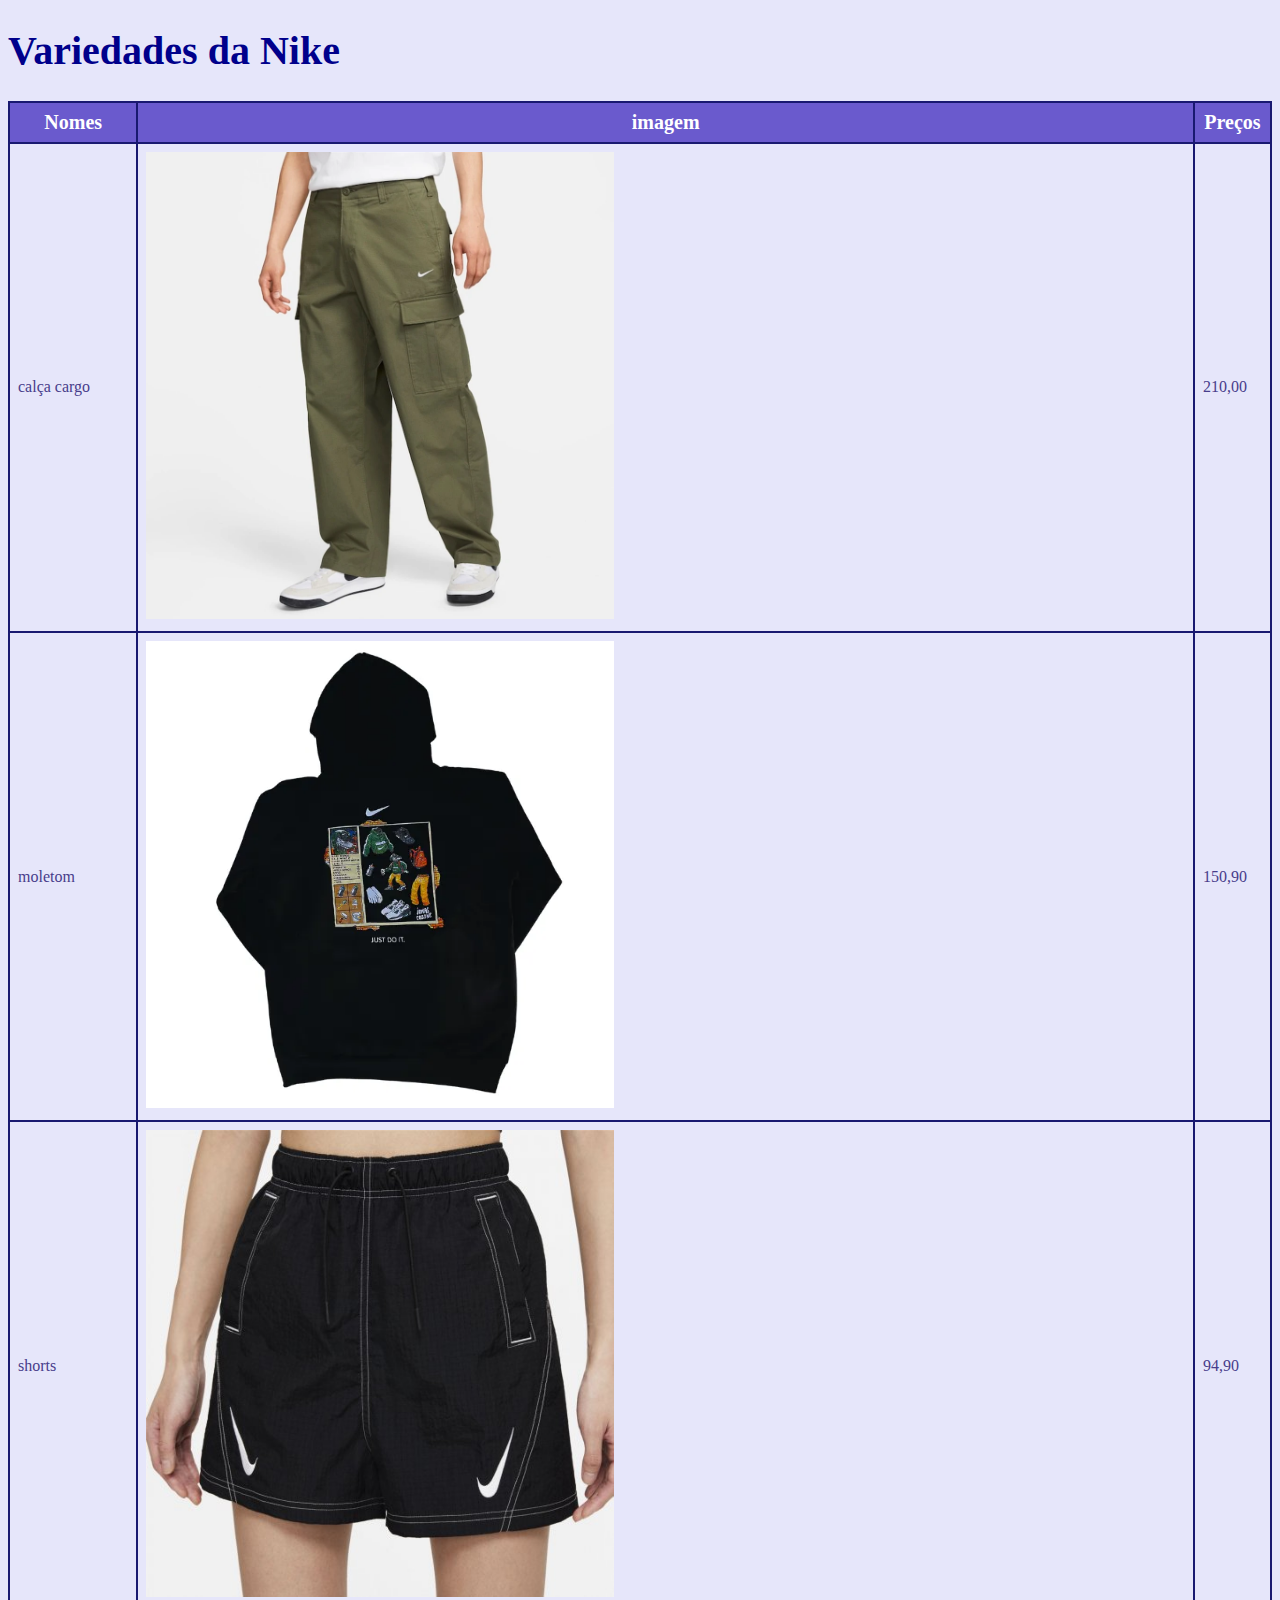
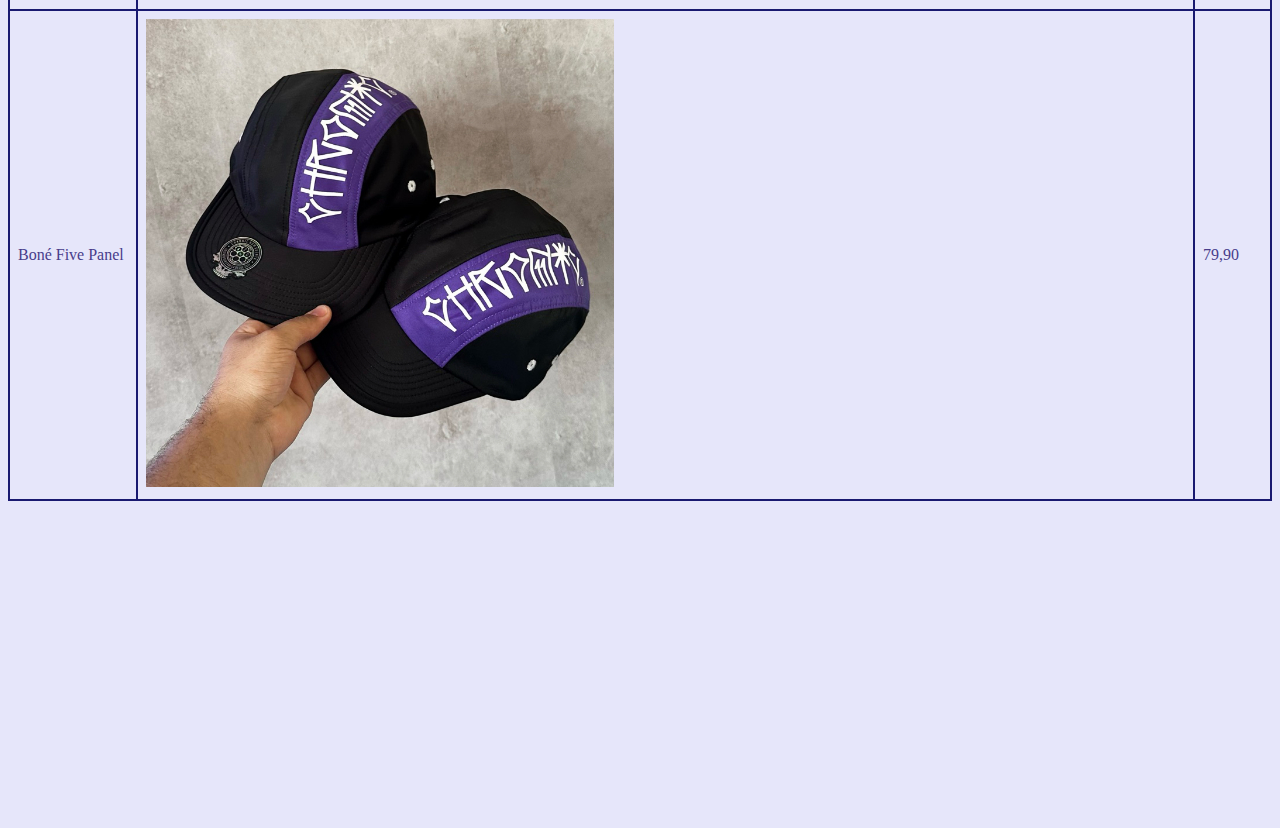
<file: fotos.html>
<!DOCTYPE html>
<html lang="en">
<head>
  <meta charset="UTF-8">
  <meta http-equiv="X-UA-Compatible" content="IE=edge">
  <meta name="viewport" content="width=device-width, initial-scale=1.0">
  <title>Páginas de Fotos</title>
  
</head>
<style>

  table { 
    width: 100%;
    border-collapse: collapse;
    }

    th, td { 
      border: 2px solid #191970;
      padding: 8px;
      tex-align: center;
    }

    th {
      background-color:#6A5ACD;
      color: white; 
      font-family: comic sans ms;
      font-size: 20px;
      font-weight: bold;
    }

    h1 { color: darkblue; /* cor da titulo */
         font-family: comic sans ms;
         font-size: 40px;
         font-weight: bold;}

    p { color: mediumpurple; /* cor da paragrafo */ 
       font-family: comic sans ms;
       font-size: 30px;
       font-weight: bold;}

    td { color: #483D8B; /* cor do texto da tabela */}

    body { background-color: #E6E6FA; /* Define o fundo da pagina */}

</style>

<body>

  <h1>Variedades da Nike</h1>

  <table>
    <thead>

      <tr>
        <th>Nomes</th>
        <th>imagem</th>
        <th>Preços</th>
      </tr>

    </thead>
    <tbody>

      <tr>
        <td> calça cargo </td>
        <td> <img src="calçacargo.webp" alt="calça" style="width: 45%;" /> </td>
        <td> 210,00 </td>
      </tr>

      <tr>
        <td> moletom </td>
        <td> <img src="mole.webp" alt="mole" style="width: 45%;" /> </td>
        <td> 150,90 </td>
      </tr>

      <tr>
        <td> shorts </td>
        <td> <img src="short-nike-.webp" alt="shorts" style="width: 45%;" /> </td>
        <td> 94,90 </td>
      </tr>
      
      <tr> 
        <td> Boné Five Panel </td>
        <td> <img src="boneFivePanel.webp" alt="boné" style="width:  45%;" /> </td>
        <td> 79,90 </td>

    </tbody>
  </table>


  <iframe width="560" height="315" src="https://www.youtube.com/embed/S1-QwIRjM-A?si=iUl2nGgsyeI367kJ" title="YouTube video player" frameborder="0" allow="accelerometer; autoplay; clipboard-write; encrypted-media; gyroscope; picture-in-picture; web-share" referrerpolicy="strict-origin-when-cross-origin" allowfullscreen></iframe>
  
  
</body>
</html>
</file>
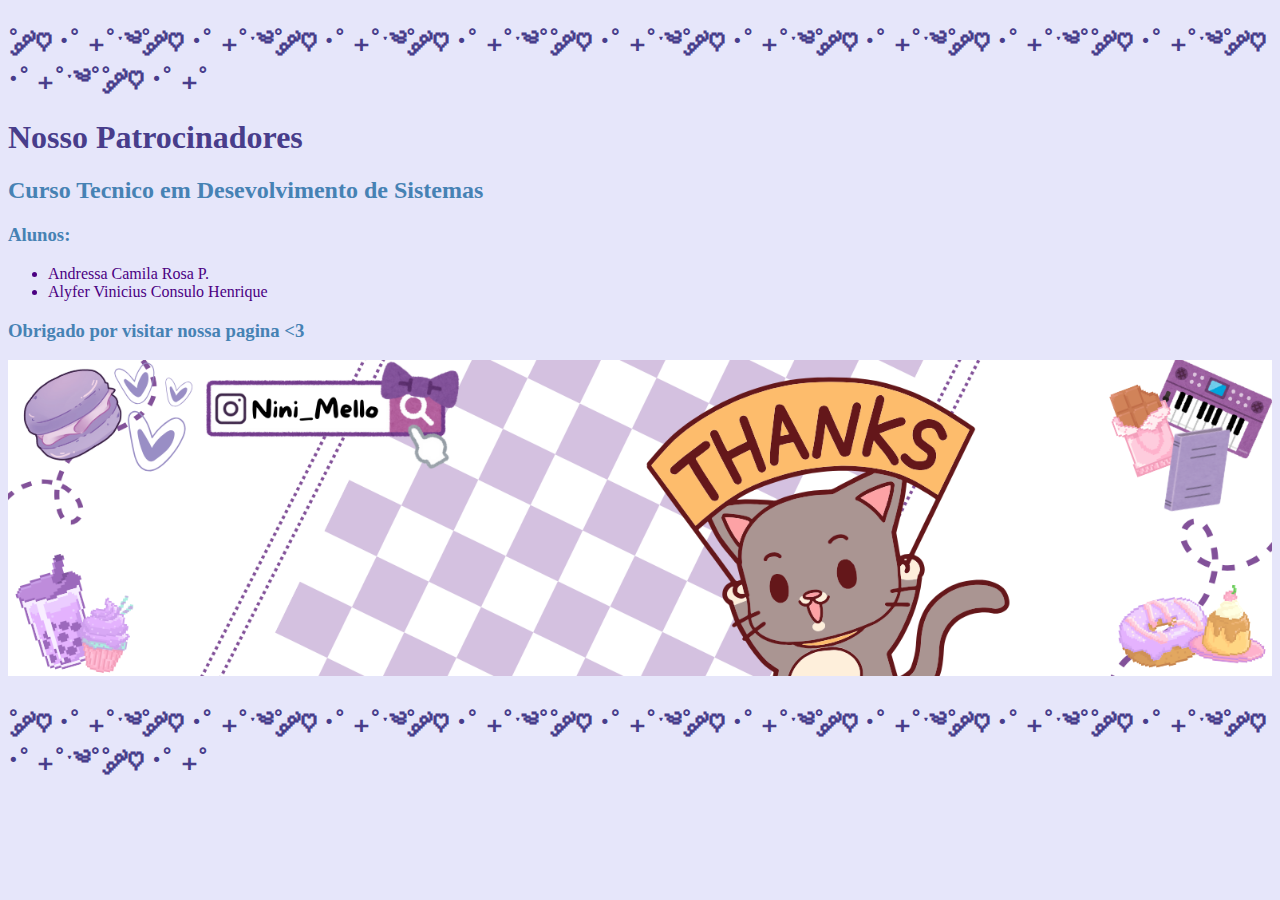
<file: maça.html>
<!DOCTYPE html>
<html lang="en">

<head>
  <meta charset="UTF-8" />
  <meta http-equiv="X-UA-Compatible" <meta name="viewport" content="width=device-width, initial-scale=1.0" />
  <title>Nossos Patrocinadores</title>

  <style>

   table { 
     width: 100%;
     border-collapse: collapse;
     }
     th, td { 
       border: 2px solid black;
       padding: 8px;
       tex-align: center;
     }

     th {
       background-color: teal;
       color: white;
     }



    h1 { color: #483D8B; /* cor da titulo */}

    h2 { color: #4682B4; /* cor da titulo */}

    h3 { color: #4682B4; /* cor da titulo */}

    li { color: #4B0082; /* cor da paragrafo */}



     p { color: mediumpurple; /* cor da paragrafo */}

     body { background-color: #E6E6FA; /* Define o fundo da pagina */}


     </style>
  
</head>

<body>

  <h1>˚ ༘♡ ·˚ ₊˚ˑ༄˚ ༘♡ ·˚ ₊˚ˑ༄˚ ༘♡ ·˚ ₊˚ˑ༄˚ ༘♡ ·˚ ₊˚ˑ༄˚˚ ༘♡ ·˚ ₊˚ˑ༄˚ ༘♡ ·˚ ₊˚ˑ༄˚ ༘♡ ·˚ ₊˚ˑ༄˚ ༘♡ ·˚ ₊˚ˑ༄˚˚ ༘♡ ·˚ ₊˚ˑ༄˚ ༘♡ ·˚ ₊˚ˑ༄˚˚ ༘♡ ·˚ ₊˚</h1>
  
  <h1>Nosso Patrocinadores</h1>

  <h2> Curso Tecnico em Desevolvimento de Sistemas   </h2>

  <h3> Alunos: </h3>

  <ul>
    <li> Andressa Camila Rosa P. </li>
    <li> Alyfer Vinicius Consulo Henrique </li>
  </ul>

  <h3> Obrigado por visitar nossa pagina <3 </h3>

  <img src="bannerdeagradecimento.png" alt="banner" style="width: 100%;"/>

  <h1>˚ ༘♡ ·˚ ₊˚ˑ༄˚ ༘♡ ·˚ ₊˚ˑ༄˚ ༘♡ ·˚ ₊˚ˑ༄˚ ༘♡ ·˚ ₊˚ˑ༄˚˚ ༘♡ ·˚ ₊˚ˑ༄˚ ༘♡ ·˚ ₊˚ˑ༄˚ ༘♡ ·˚ ₊˚ˑ༄˚ ༘♡ ·˚ ₊˚ˑ༄˚˚ ༘♡ ·˚ ₊˚ˑ༄˚ ༘♡ ·˚ ₊˚ˑ༄˚˚ ༘♡ ·˚ ₊˚</h1>  
  
  </html>
</file>
